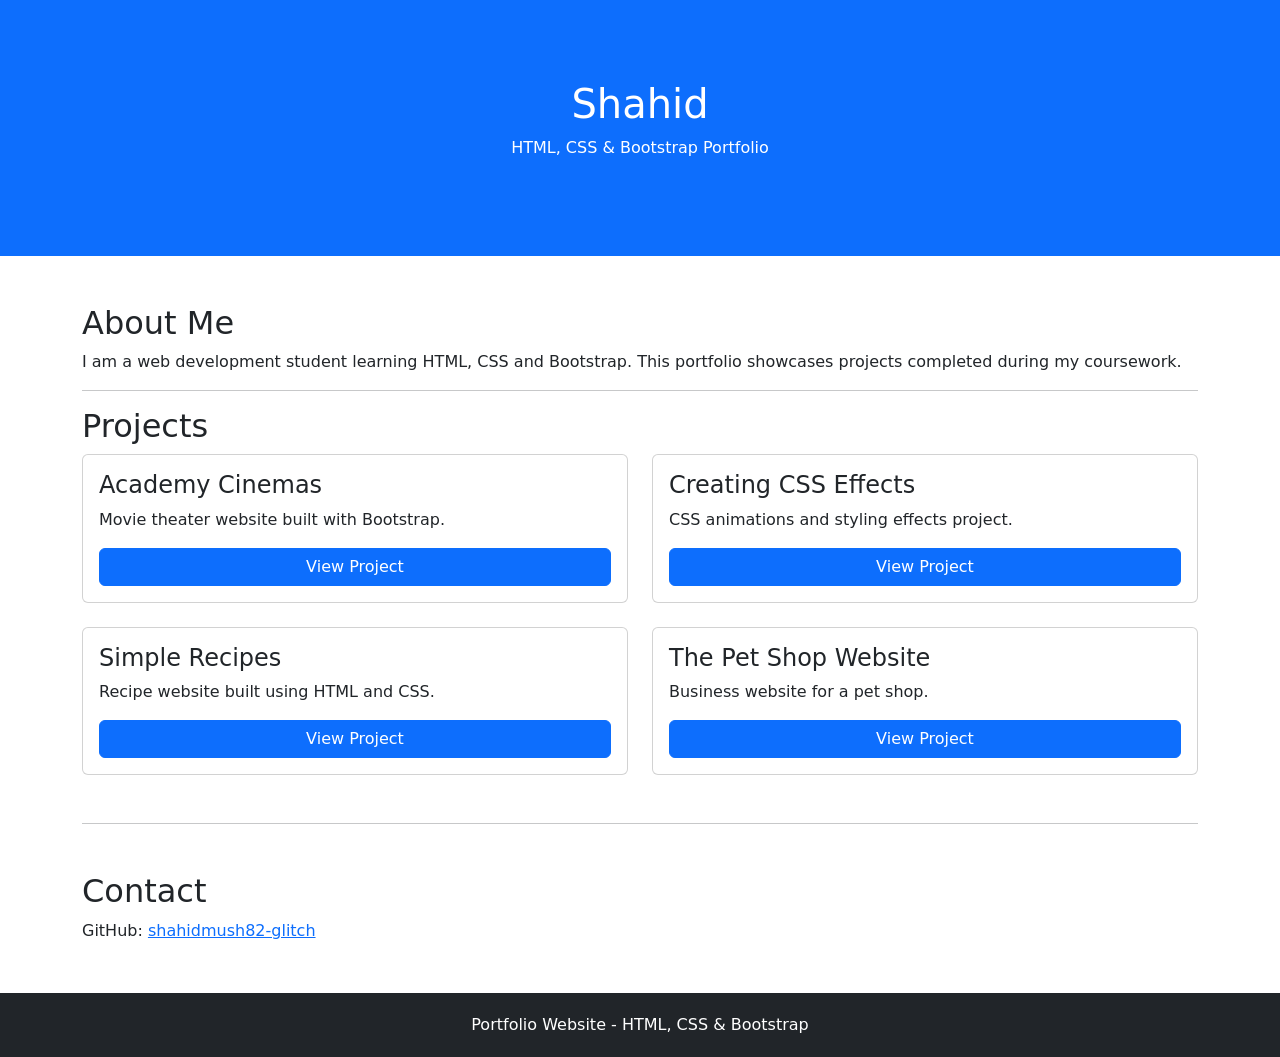
<file: index.html>
<!DOCTYPE html>
<html lang="en">
<head>
    <meta charset="UTF-8">
    <meta name="viewport" content="width=device-width, initial-scale=1.0">
    <title>Shahid's Portfolio</title>

    <link href="https://cdn.jsdelivr.net/npm/bootstrap@5.3.3/dist/css/bootstrap.min.css" rel="stylesheet">

    <style>
        .hero {
            background: #0d6efd;
            color: white;
            padding: 80px 20px;
            text-align: center;
        }

        .card {
            height: 100%;
        }

        footer {
            background: #212529;
            color: white;
            text-align: center;
            padding: 20px;
            margin-top: 50px;
        }
    </style>
</head>

<body>

    <div class="hero">
        <h1>Shahid</h1>
        <p>HTML, CSS & Bootstrap Portfolio</p>
    </div>

    <div class="container my-5">

        <h2>About Me</h2>

        <p>
            I am a web development student learning HTML, CSS and Bootstrap.
            This portfolio showcases projects completed during my coursework.
        </p>

        <hr>

        <h2>Projects</h2>

        <div class="row g-4">

            <div class="col-md-6">
                <div class="card p-3">
                    <h4>Academy Cinemas</h4>
                    <p>Movie theater website built with Bootstrap.</p>
                    <a href="Academy-Cinemas/index.html" class="btn btn-primary">
                        View Project
                    </a>
                </div>
            </div>

            <div class="col-md-6">
                <div class="card p-3">
                    <h4>Creating CSS Effects</h4>
                    <p>CSS animations and styling effects project.</p>
                    <a href="Creating-CSS-Effects/index.html" class="btn btn-primary">
                        View Project
                    </a>
                </div>
            </div>

            <div class="col-md-6">
                <div class="card p-3">
                    <h4>Simple Recipes</h4>
                    <p>Recipe website built using HTML and CSS.</p>
                    <a href="Simple-Recipes/index.html" class="btn btn-primary">
                        View Project
                    </a>
                </div>
            </div>

            <div class="col-md-6">
                <div class="card p-3">
                    <h4>The Pet Shop Website</h4>
                    <p>Business website for a pet shop.</p>
                    <a href="The-Pet-Shop-Website/index.html" class="btn btn-primary">
                        View Project
                    </a>
                </div>
            </div>

        </div>

        <hr class="my-5">

        <h2>Contact</h2>

        <p>
            GitHub:
            <a href="https://github.com/shahidmush82-glitch">
                shahidmush82-glitch
            </a>
        </p>

    </div>

    <footer>
        Portfolio Website - HTML, CSS & Bootstrap
    </footer>

</body>
</html>
</file>
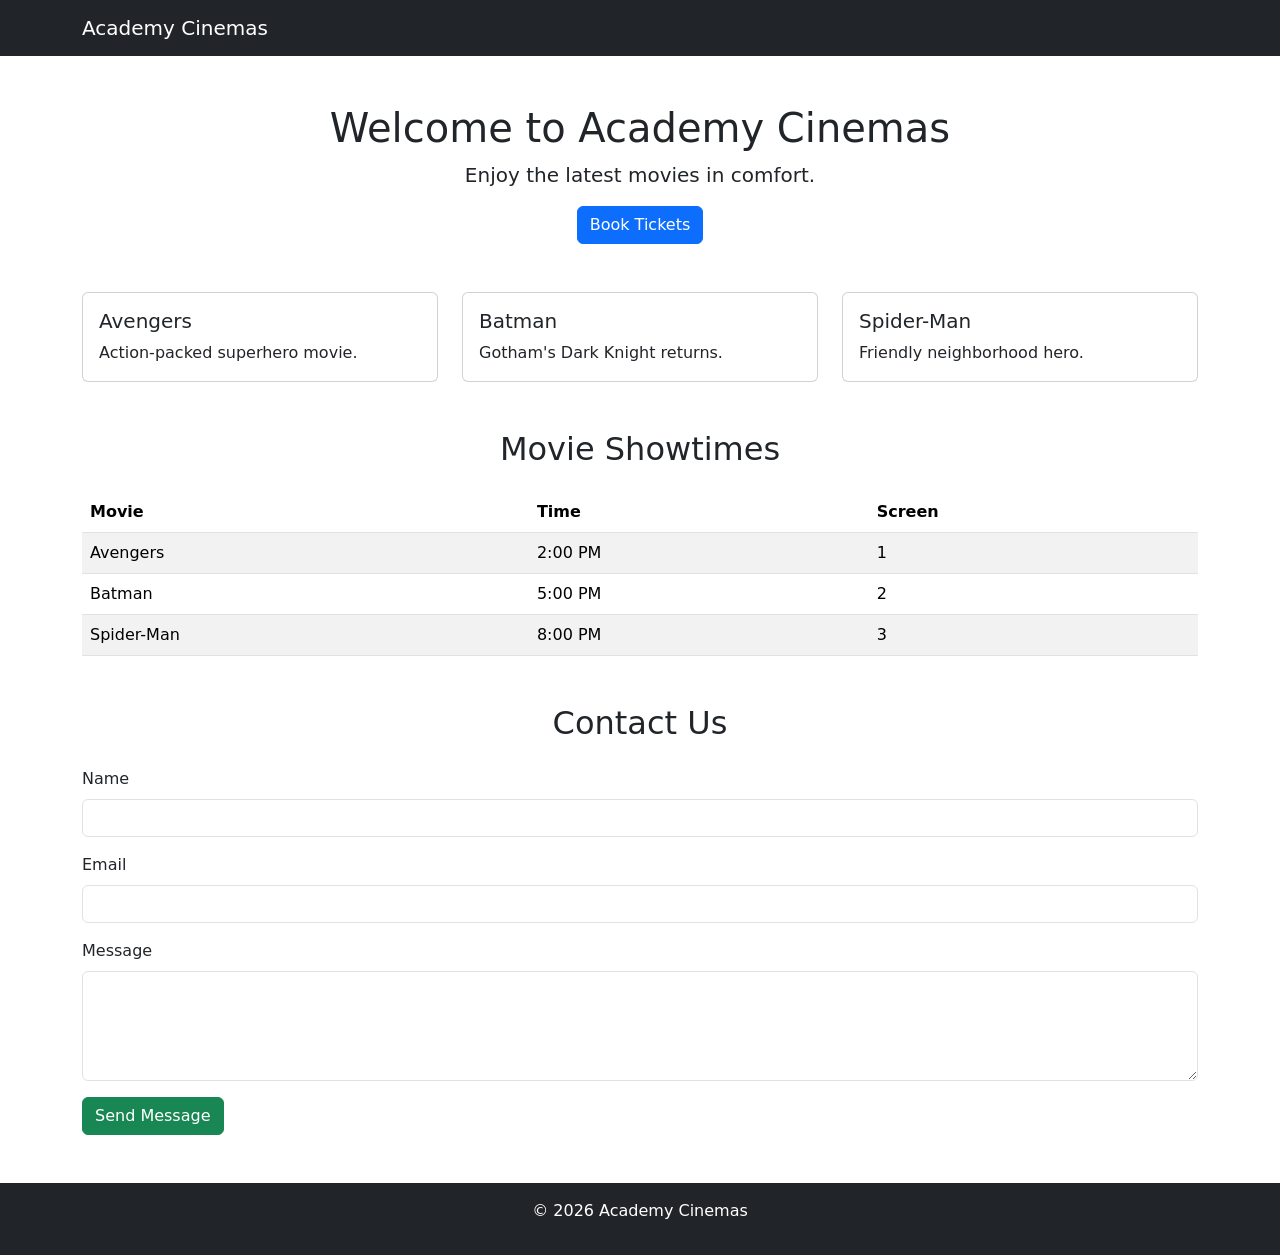
<file: Academy-Cinemas/index.html>
<!DOCTYPE html>
<html lang="en">
<head>
    <meta charset="UTF-8">
    <meta name="viewport" content="width=device-width, initial-scale=1.0">
    <title>Academy Cinemas</title>

    <link href="https://cdn.jsdelivr.net/npm/bootstrap@5.3.7/dist/css/bootstrap.min.css" rel="stylesheet">
</head>
<body>

<nav class="navbar navbar-expand-lg navbar-dark bg-dark">
    <div class="container">
        <a class="navbar-brand" href="#">Academy Cinemas</a>
    </div>
</nav>

<div class="container text-center mt-5">
    <h1>Welcome to Academy Cinemas</h1>
    <p class="lead">Enjoy the latest movies in comfort.</p>

    <button class="btn btn-primary">
        Book Tickets
    </button>
</div>

<!-- Movie Cards -->
<div class="container mt-5">
    <div class="row">

        <div class="col-md-4">
            <div class="card">
                <div class="card-body">
                    <h5 class="card-title">Avengers</h5>
                    <p class="card-text">Action-packed superhero movie.</p>
                </div>
            </div>
        </div>

        <div class="col-md-4">
            <div class="card">
                <div class="card-body">
                    <h5 class="card-title">Batman</h5>
                    <p class="card-text">Gotham's Dark Knight returns.</p>
                </div>
            </div>
        </div>

        <div class="col-md-4">
            <div class="card">
                <div class="card-body">
                    <h5 class="card-title">Spider-Man</h5>
                    <p class="card-text">Friendly neighborhood hero.</p>
                </div>
            </div>
        </div>

    </div>
</div>


<div class="container mt-5">
    <h2 class="text-center mb-4">Movie Showtimes</h2>

    <table class="table table-striped">
        <thead>
            <tr>
                <th>Movie</th>
                <th>Time</th>
                <th>Screen</th>
            </tr>
        </thead>
        <tbody>
            <tr>
                <td>Avengers</td>
                <td>2:00 PM</td>
                <td>1</td>
            </tr>
            <tr>
                <td>Batman</td>
                <td>5:00 PM</td>
                <td>2</td>
            </tr>
            <tr>
                <td>Spider-Man</td>
                <td>8:00 PM</td>
                <td>3</td>
            </tr>
        </tbody>
    </table>
</div><div class="container mt-5 mb-5">
    <h2 class="text-center mb-4">Contact Us</h2>

    <form>
        <div class="mb-3">
            <label class="form-label">Name</label>
            <input type="text" class="form-control">
        </div>

        <div class="mb-3">
            <label class="form-label">Email</label>
            <input type="email" class="form-control">
        </div>

        <div class="mb-3">
            <label class="form-label">Message</label>
            <textarea class="form-control" rows="4"></textarea>
        </div>

        <button type="submit" class="btn btn-success">
            Send Message
        </button>
    </form>
</div>
<footer class="bg-dark text-white text-center p-3 mt-5">
    <p>&copy; 2026 Academy Cinemas</p>
</footer>

<script src="https://cdn.jsdelivr.net/npm/bootstrap@5.3.7/dist/js/bootstrap.bundle.min.js"></script>

</body>
</html>
</file>
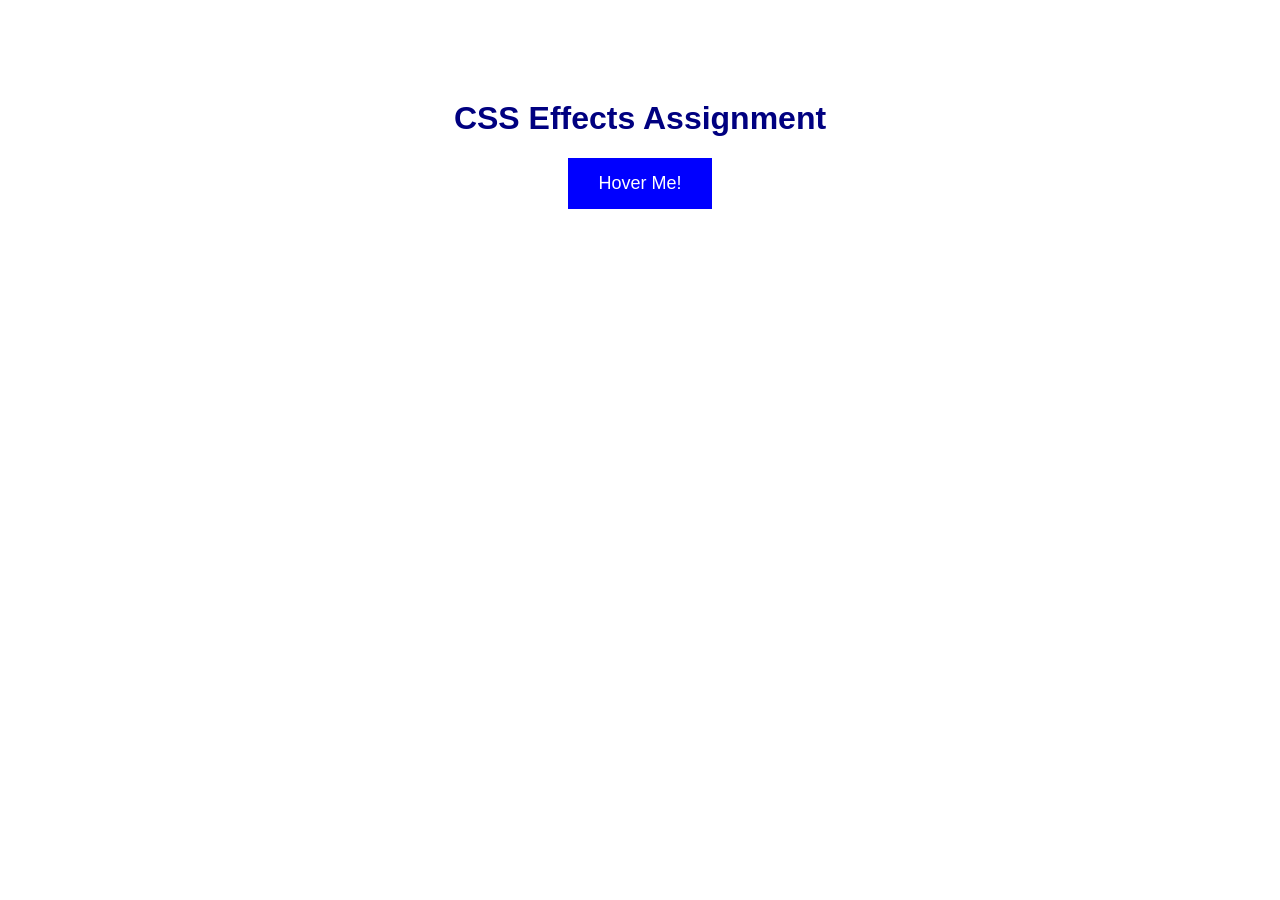
<file: Creating-CSS-Effects/index.html>
<!DOCTYPE html>
<html>
<head>
    <title>Creating CSS Effects</title>
    <link rel="stylesheet" href="style.css">
</head>
<body>

    <h1 class="title">CSS Effects Assignment</h1>

    <button class="btn">Hover Me!</button>

</body>
</html>
</file>
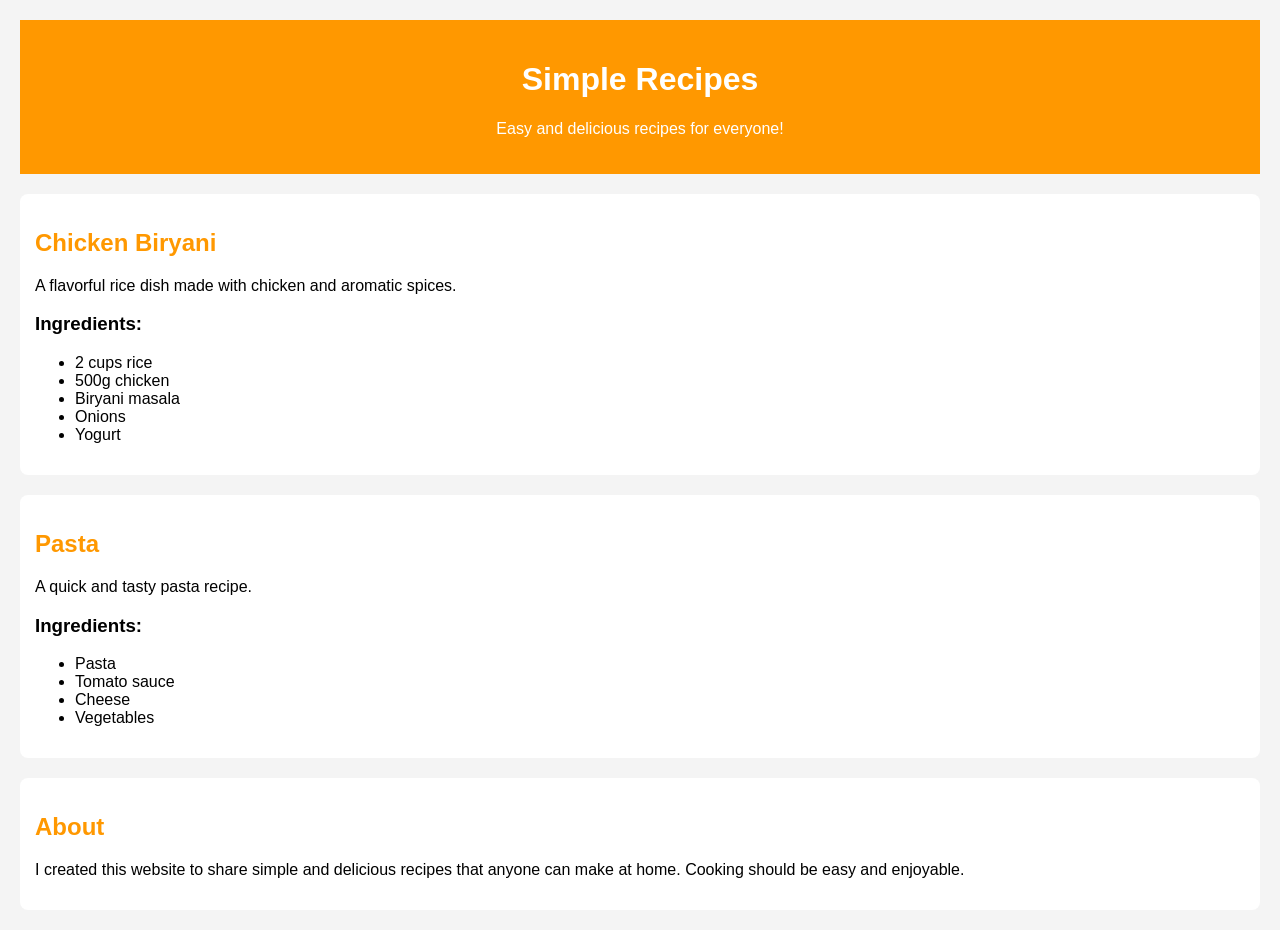
<file: Simple-Recipes/index.html>
<!DOCTYPE html>
<html lang="en">
<head>
    <meta charset="UTF-8">
    <meta name="viewport" content="width=device-width, initial-scale=1.0">
    <title>Simple Recipes</title>
    <link rel="stylesheet" href="style.css">
</head>
<body>

    <header>
        <h1>Simple Recipes</h1>
        <p>Easy and delicious recipes for everyone!</p>
    </header>

    <section class="recipe">
        <h2>Chicken Biryani</h2>
        <p>A flavorful rice dish made with chicken and aromatic spices.</p>

        <h3>Ingredients:</h3>
        <ul>
            <li>2 cups rice</li>
            <li>500g chicken</li>
            <li>Biryani masala</li>
            <li>Onions</li>
            <li>Yogurt</li>
        </ul>
    </section>

    <section class="recipe">
        <h2>Pasta</h2>
        <p>A quick and tasty pasta recipe.</p>

        <h3>Ingredients:</h3>
        <ul>
            <li>Pasta</li>
            <li>Tomato sauce</li>
            <li>Cheese</li>
            <li>Vegetables</li>
        </ul>
    </section>

    <!-- Required About Section -->
    <section class="about">
        <h2>About</h2>
        <p>
            I created this website to share simple and delicious recipes
            that anyone can make at home. Cooking should be easy and enjoyable.
        </p>
    </section>

</body>
</html>
</file>
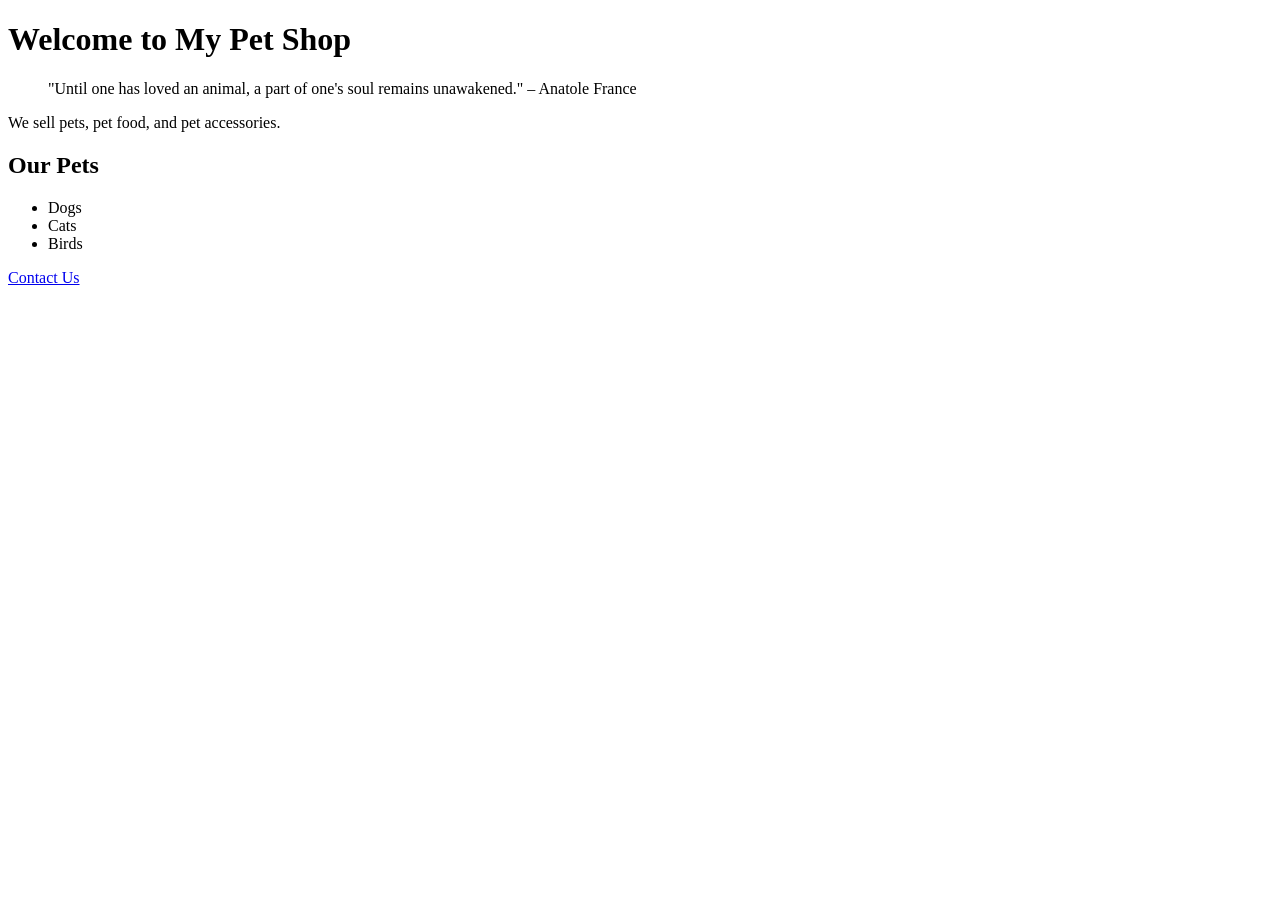
<file: The-Pet-Shop-Website/index.html>
<!DOCTYPE html>
<html>

<head>
    <title>Pet Shop Home</title>

    <meta name="description" content="Welcome to our pet shop website with pets, food, and accessories.">
</head>

<body>

    <h1>Welcome to My Pet Shop</h1>

    <blockquote>
        "Until one has loved an animal, a part of one's soul remains unawakened."
        – Anatole France
    </blockquote>

    <p>We sell pets, pet food, and pet accessories.</p>

    <h2>Our Pets</h2>

    <ul>
        <li>Dogs</li>
        <li>Cats</li>
        <li>Birds</li>
    </ul>

    <a href="contact.html">Contact Us</a>

</body>

</html>
</file>
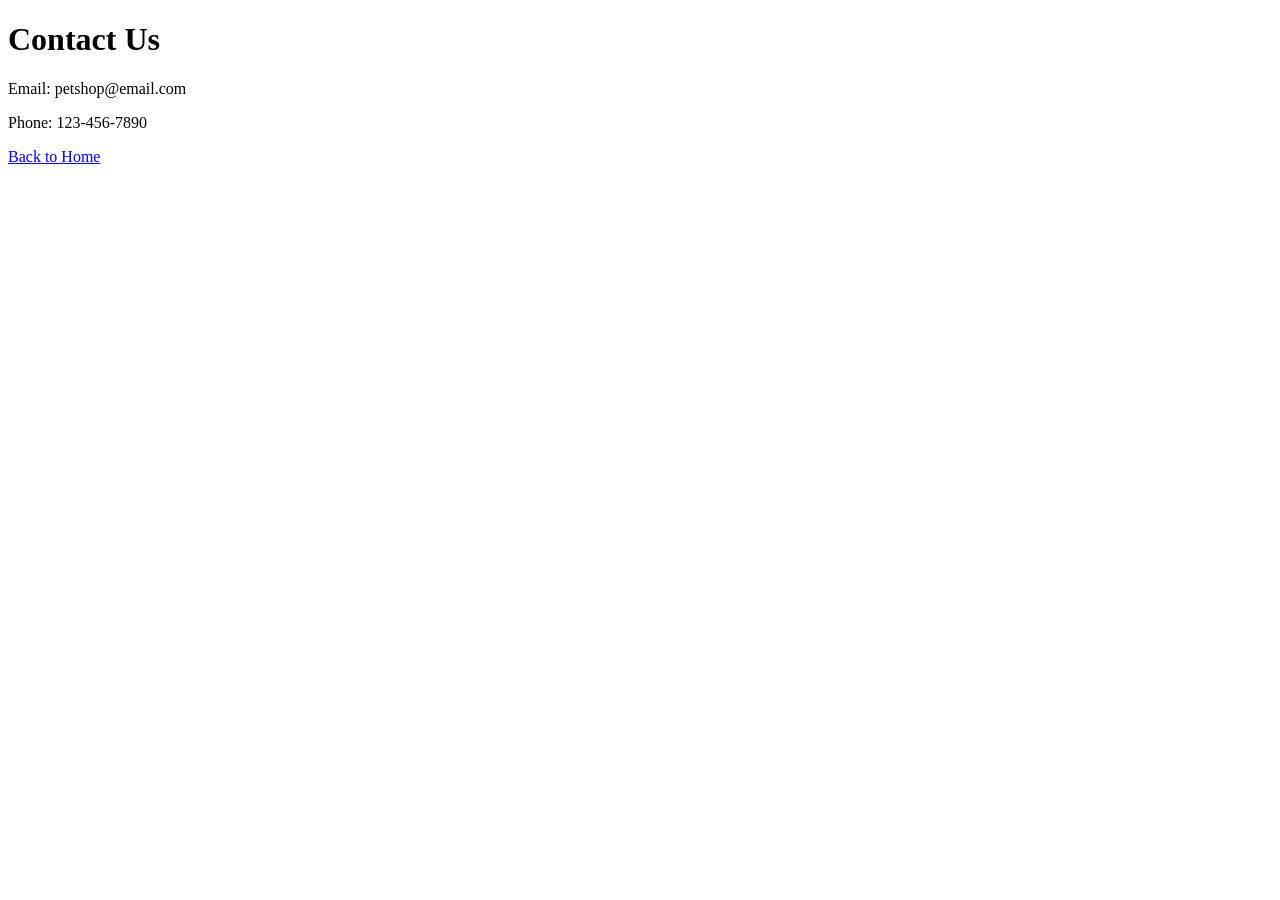
<file: The-Pet-Shop-Website/contact.html>
<!DOCTYPE html>
<html>

<head>
    <title>Contact Us</title>

    <meta name="description" content="Contact our pet shop for information about pets and services.">
</head>

<body>

    <h1>Contact Us</h1>

    <p>Email: petshop@email.com</p>

    <p>Phone: 123-456-7890</p>

    <a href="index.html">Back to Home</a>

</body>

</html>
</file>
<file: Creating-CSS-Effects/style.css>
body {
    font-family: Arial, sans-serif;
    text-align: center;
    margin-top: 100px;
}

.title {
    color: navy;
    transition: color 0.5s ease;
}

.title:hover {
    color: red;
}

.btn {
    padding: 15px 30px;
    font-size: 18px;
    border: none;
    background-color: blue;
    color: white;
    cursor: pointer;
    transition: transform 0.3s ease;
}

.btn:hover {
    transform: scale(1.1);
}
</file>
<file: Simple-Recipes/style.css>
body {
    font-family: Arial, sans-serif;
    margin: 20px;
    background-color: #f4f4f4;
}

header {
    text-align: center;
    background-color: #ff9800;
    color: white;
    padding: 20px;
}

.recipe,
.about {
    background-color: white;
    padding: 15px;
    margin-top: 20px;
    border-radius: 8px;
}

h2 {
    color: #ff9800;
}
</file>
